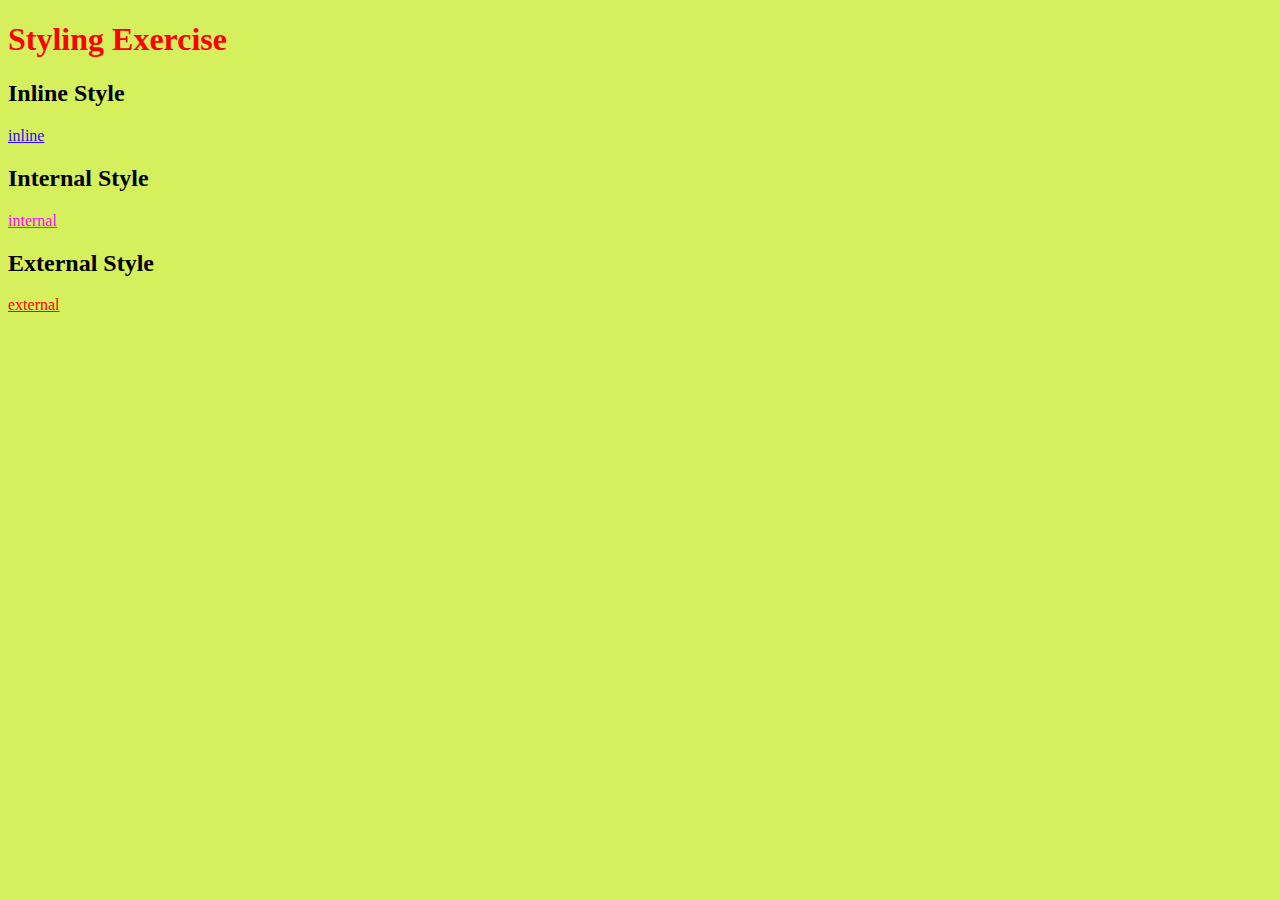
<file: 11-dars/index.html>
<!DOCTYPE html>
<html lang="en">
<head>
    <meta charset="UTF-8">
    <meta name="viewport" content="width=device-width, initial-scale=1.0">
    <title>Amatov</title>
</head>
<body style="background-color: rgb(213, 240, 92);">
    <h1 style="color: rgb(255, 0, 0);">Styling Exercise</h1>

    <h2>Inline Style</h2>
    <a href="inline.html" style="color: rgb(47, 0, 255);">inline</a>

    <h2>Internal Style</h2>
    <a href="internalstyle.html" style="color: fuchsia;">internal</a>

    <h2>External Style</h2>
    <a href="externalstyle.html" style="color: rgb(255, 0, 0);">external</a>
</body>
</html>
</file>
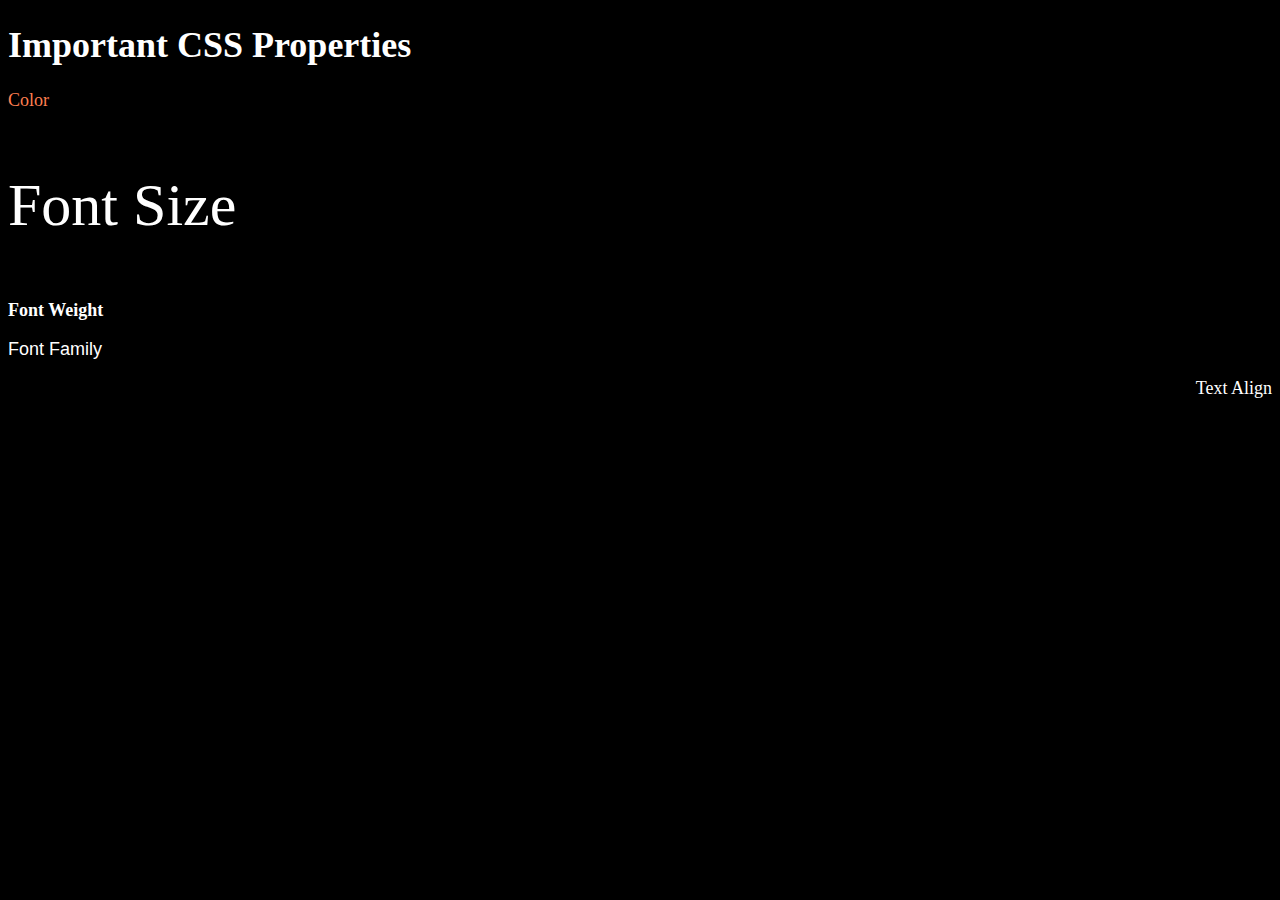
<file: 13-dars/index.html>
<!DOCTYPE html>
<html lang="en">
<head>
    <meta charset="UTF-8">
    <meta name="viewport" content="width=device-width, initial-scale=1.0">
    <title>Document</title>
    <style>
        body {
            background-color: rgb(0, 0, 0);
            color: rgb(255, 255, 255);
            font-size: 18px;
        }

        #p1 {
            color: coral;
        }

        .p2 {
            font-size: 2rem;
        }

        .p3 {
            font-weight: 900;
        }

        .p4 {
            font-family: Arial, sans-serif;
        }

        .p5 {
            text-align: right;
        }

        html {
            font-size: 30px;
        }
    </style>
</head>
<body>
    <h1>Important CSS Properties</h1>
    <p id="p1">Color</p>
    <p class="p2">Font Size</p>
    <p class="p3">Font Weight</p>
    <p class="p4">Font Family</p>
    <p class="p5">Text Align</p>
</body>
</html>
</file>
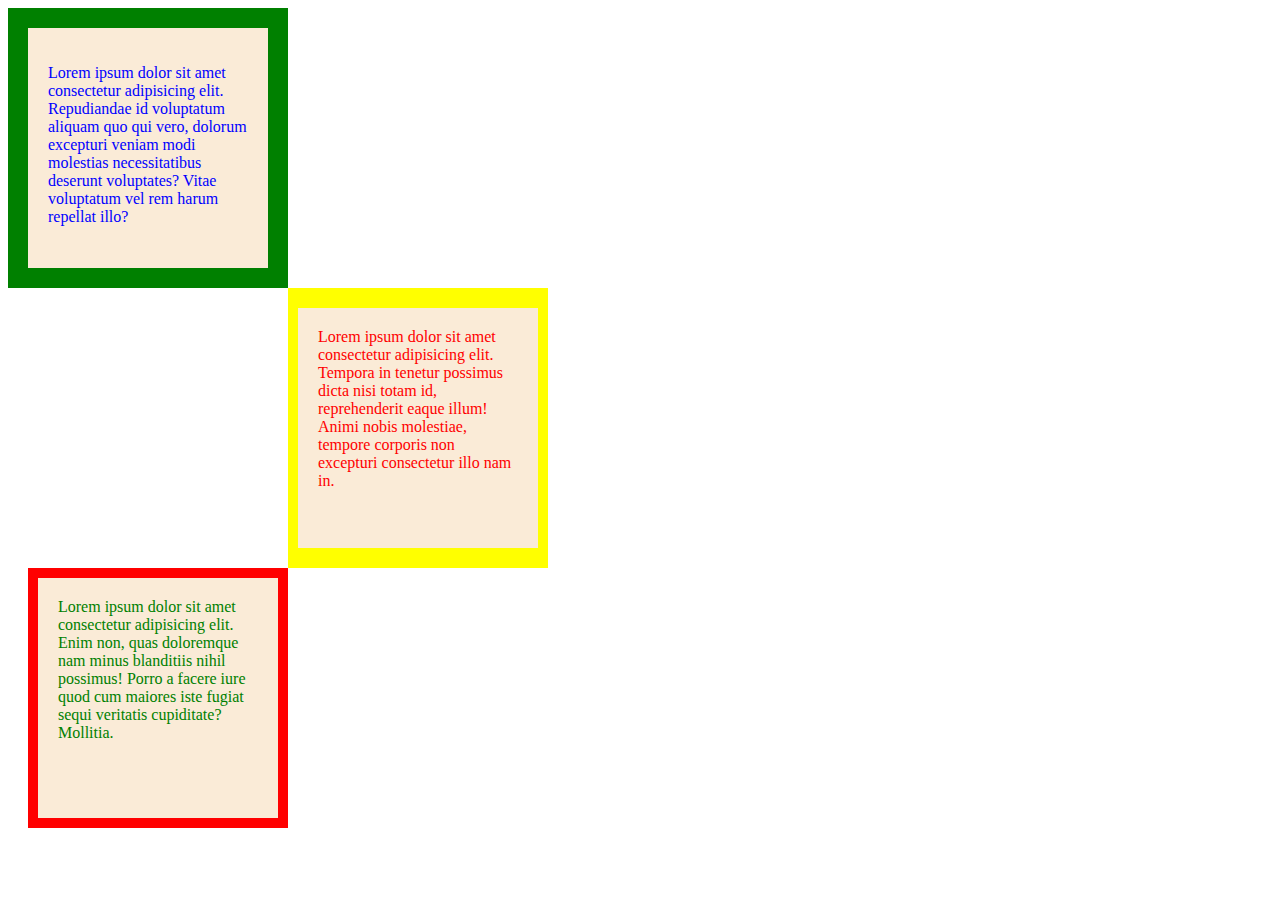
<file: 14-dars/index.html>
<!DOCTYPE html>
<html lang="en">
<head>
    <meta charset="UTF-8">
    <meta name="viewport" content="width=device-width, initial-scale=1.0">
    <title>Amatov</title>
    <style>
        #div-1 {
            height: 200px;
            width: 200px;
            border: 20px solid green;
            padding: 20px;
            background-color: antiquewhite;
            color: blue;
        }

        #div-2 {
            height: 200px;
            width: 200px;
            border: 30px solid yellow;
            padding: 20px;
            margin: 0 0 0 280px;
            background-color: antiquewhite;
            color: red;
            border-width: 20px 10px;
        }
        #div-3 {
            height: 200px;
            width: 200px;
            border: 10px solid red;
            padding: 20px;
            background-color: antiquewhite;
            color: green;
            margin: 0 0 0 20px;
        }
    </style>
</head>
<body>
    <div id="div-1">
        <p>Lorem ipsum dolor sit amet consectetur adipisicing elit. Repudiandae id voluptatum aliquam quo qui vero, dolorum excepturi veniam modi molestias necessitatibus deserunt voluptates? Vitae voluptatum vel rem harum repellat illo?</p>
    </div>
    <div id="div-2">Lorem ipsum dolor sit amet consectetur adipisicing elit. Tempora in tenetur possimus dicta nisi totam id, reprehenderit eaque illum! Animi nobis molestiae, tempore corporis non excepturi consectetur illo nam in.</div>
    <div id="div-3">Lorem ipsum dolor sit amet consectetur adipisicing elit. Enim non, quas doloremque nam minus blanditiis nihil possimus! Porro a facere iure quod cum maiores iste fugiat sequi veritatis cupiditate? Mollitia.</div>
</body>
</html>
</file>
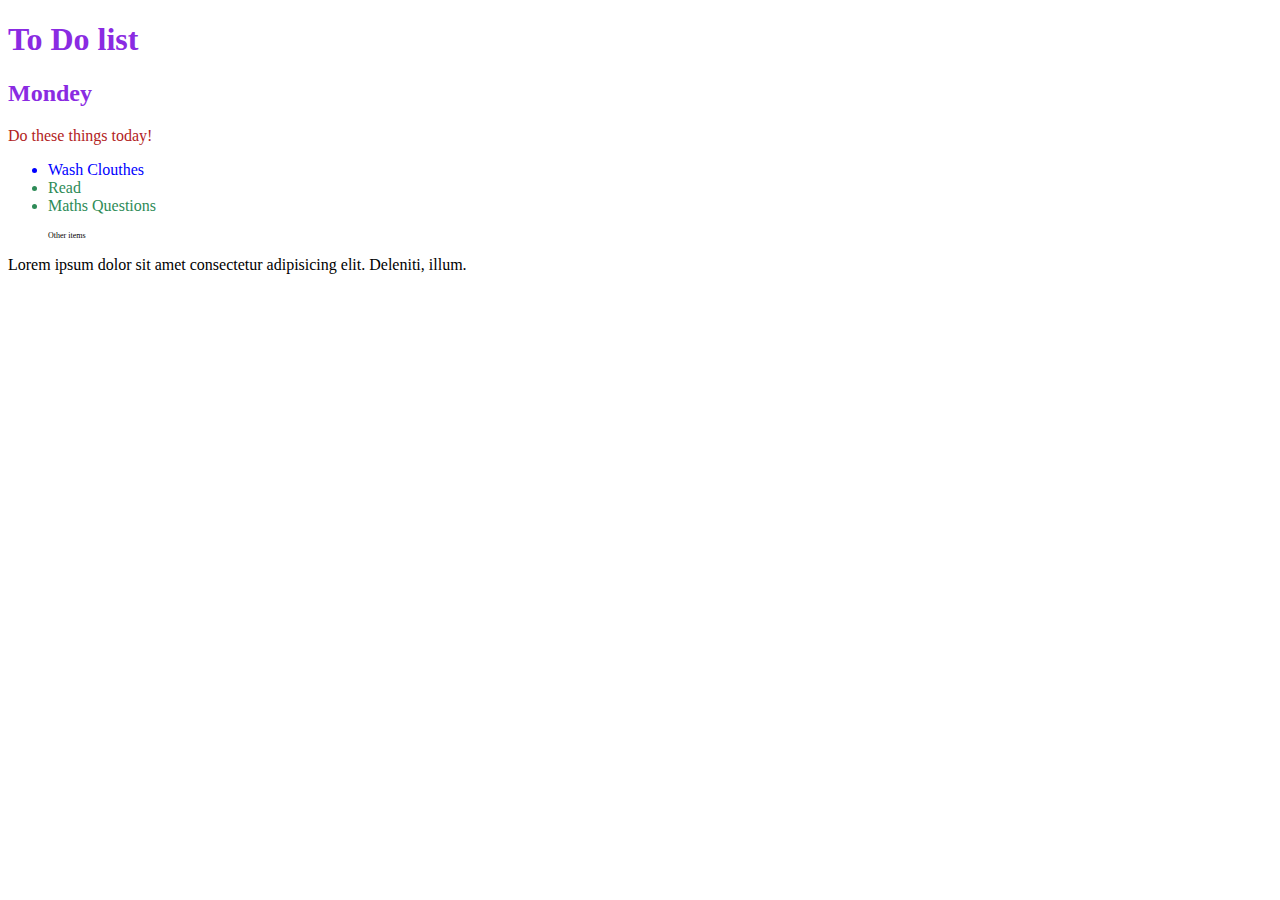
<file: 17-dars/index.html>
<!DOCTYPE html>
<html lang="en">
<head>
    <title>Document</title>
    <link rel="stylesheet" href="style.css">
</head>
<body>
    <h1>To Do list</h1>
    <h2>Mondey</h2>
    <div class="box">
        <p class="done">Do these things today!</p>
        <ul class="list">
            <li>Wash Clouthes</li>
            <li class="done">Read</li>
            <li class="done">Maths Questions</li>
        </ul>
    </div>
    <ul>
        <p class="done">Other items</p>
    </ul>
    <p>Lorem ipsum dolor sit amet consectetur adipisicing elit. Deleniti, illum.</p>
</body>
</html>
</file>
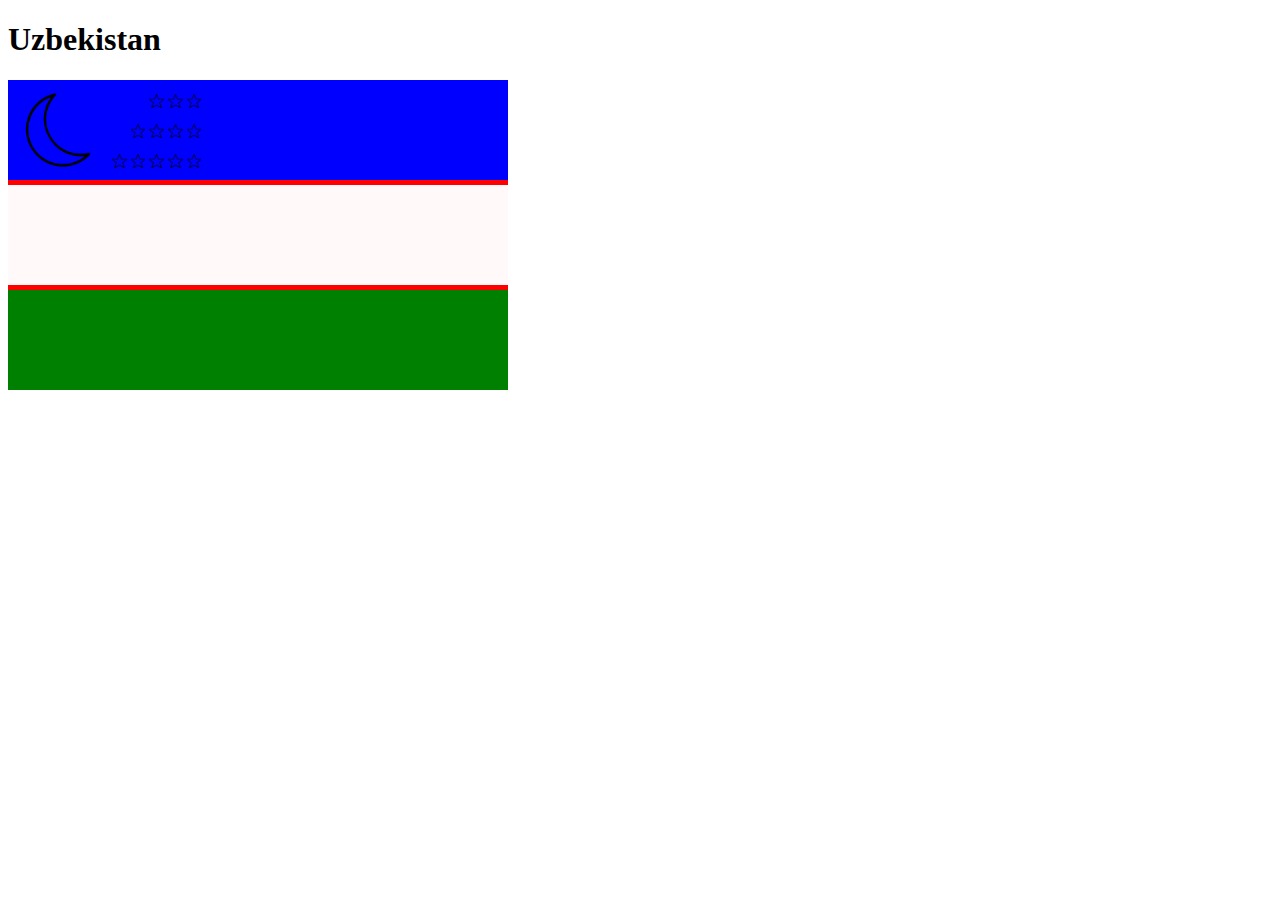
<file: 22-dars/index.html>
<!DOCTYPE html>
<html lang="en">
<head>
    <meta charset="UTF-8">
    <meta name="viewport" content="width=device-width, initial-scale=1.0">
    <title>Document</title>
    <style>
        #a {
            background-color: blue;
            height: 100px;
            width: 500px;
        }

        #b {
            background-color: rgb(255, 249, 249);
            height: 100px;
            width: 500px;
            border: 5px solid red;
            border-width: 5px 0;
        }

        #s {
            background-color: green;
            height: 100px;
            width: 500px;
        }

        .star {
            height: 14px;
            margin-bottom: 12px;
        }

        .moon {
            height: 100px;
            display: inline-block;
        }

        .abb {
            display: inline-block;
        }

        .star1 {
            text-align: right;
        }

        .star2 {
            text-align: right;
        }

        .star3 {
            text-align: right;
        }
    </style>
</head>
<body>
    <h1>Uzbekistan</h1>

    <div id="a">
        <img src="5825766.png" alt="" class="moon">
        <div class="abb">
        <div class="star1">
        <img src="1695842334_gas-kvas-com-p-kartinki-zvezda-9.png" alt="" class="star">
        <img src="1695842334_gas-kvas-com-p-kartinki-zvezda-9.png" alt="" class="star">
        <img src="1695842334_gas-kvas-com-p-kartinki-zvezda-9.png" alt="" class="star">
        </div>
        <div class="star2">
        <img src="1695842334_gas-kvas-com-p-kartinki-zvezda-9.png" alt="" class="star">
        <img src="1695842334_gas-kvas-com-p-kartinki-zvezda-9.png" alt="" class="star">
        <img src="1695842334_gas-kvas-com-p-kartinki-zvezda-9.png" alt="" class="star">
        <img src="1695842334_gas-kvas-com-p-kartinki-zvezda-9.png" alt="" class="star">
        </div>
        <div class="star3">
        <img src="1695842334_gas-kvas-com-p-kartinki-zvezda-9.png" alt="" class="star">
        <img src="1695842334_gas-kvas-com-p-kartinki-zvezda-9.png" alt="" class="star">
        <img src="1695842334_gas-kvas-com-p-kartinki-zvezda-9.png" alt="" class="star">
        <img src="1695842334_gas-kvas-com-p-kartinki-zvezda-9.png" alt="" class="star">
        <img src="1695842334_gas-kvas-com-p-kartinki-zvezda-9.png" alt="" class="star">
        </div></div>
    </div>
    <div id="b"></div>
    <div id="s"></div>
</body>
</body>
</html>
</file>
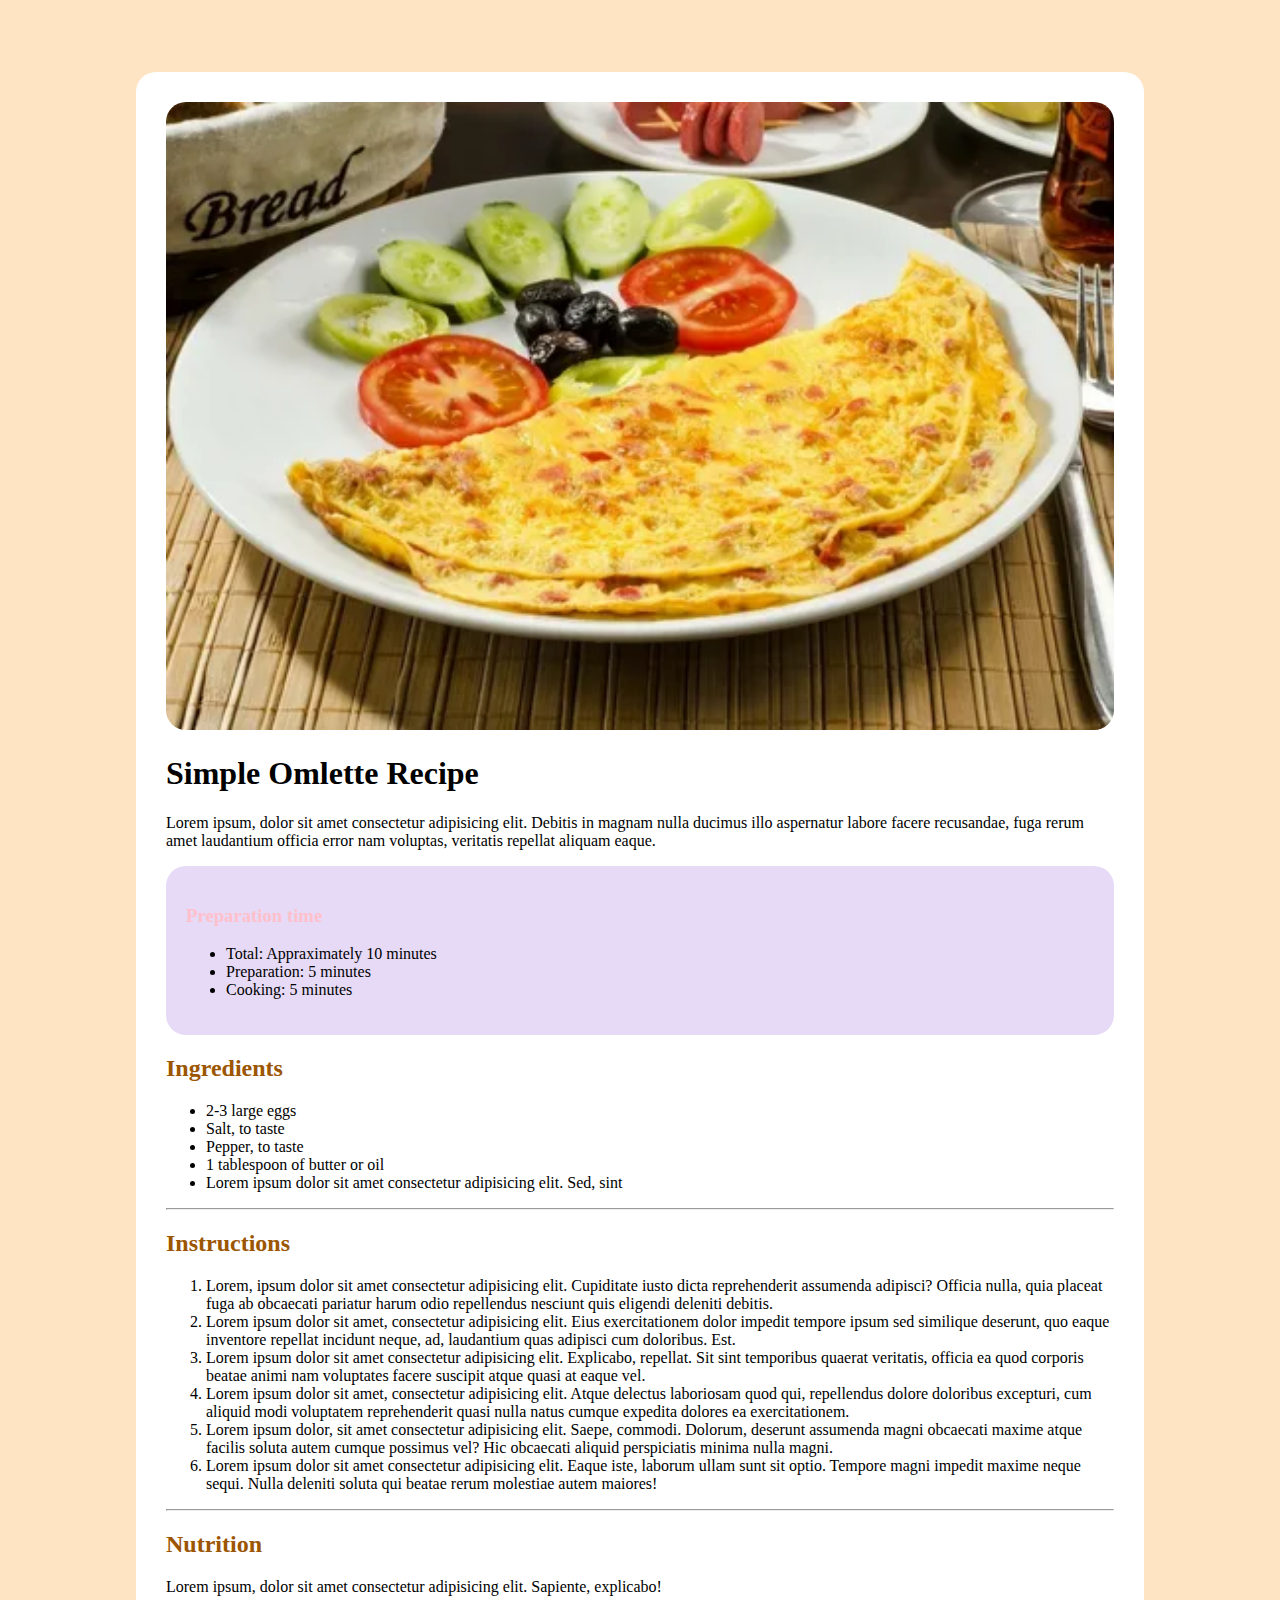
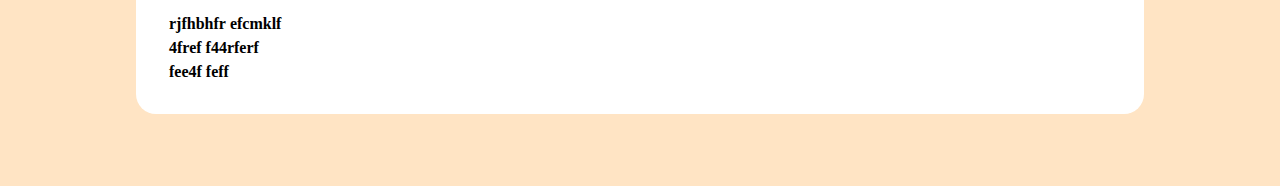
<file: 23-dars/index.html>
<!DOCTYPE html>
<html lang="en">
<head>
    <meta charset="UTF-8">
    <meta name="viewport" content="width=device-width, initial-scale=1.0">
    <title>Amatov0</title>
    <link rel="stylesheet" href="style.css">
</head>
<body>
    <div id="photo">
        <img src="i.webp" alt="">
        
    <h1>Simple Omlette Recipe</h1>

    <p>Lorem ipsum, dolor sit amet consectetur adipisicing elit. Debitis in magnam nulla ducimus illo aspernatur labore facere recusandae, fuga rerum amet laudantium officia error nam voluptas, veritatis repellat aliquam eaque.</p>
    <div id="p">
        <h3 style="color: pink;">Preparation time</h3>
        <td>
            <ul>
                <li>Total: Appraximately 10 minutes</li>
                <li>Preparation: 5 minutes</li>
                <li>Cooking: 5 minutes</li>
            </ul>
        </td>
    </div>

    <h2>Ingredients</h2>

    <td>
        <ul>
            <li>2-3 large eggs</li>
            <li>Salt, to taste</li>
            <li>Pepper, to taste</li>
            <li>1 tablespoon of butter or oil</li>
            <li>Lorem ipsum dolor sit amet consectetur adipisicing elit. Sed, sint</li>
        </ul>
    </td>

    <hr>

    <h2>Instructions</h2>

    <td>
        <ol>
            <li>Lorem, ipsum dolor sit amet consectetur adipisicing elit. Cupiditate iusto dicta reprehenderit assumenda adipisci? Officia nulla, quia placeat fuga ab obcaecati pariatur harum odio repellendus nesciunt quis eligendi deleniti debitis.</li>
            <li>Lorem ipsum dolor sit amet, consectetur adipisicing elit. Eius exercitationem dolor impedit tempore ipsum sed similique deserunt, quo eaque inventore repellat incidunt neque, ad, laudantium quas adipisci cum doloribus. Est.</li>
            <li>Lorem ipsum dolor sit amet consectetur adipisicing elit. Explicabo, repellat. Sit sint temporibus quaerat veritatis, officia ea quod corporis beatae animi nam voluptates facere suscipit atque quasi at eaque vel.</li>
            <li>Lorem ipsum dolor sit amet, consectetur adipisicing elit. Atque delectus laboriosam quod qui, repellendus dolore doloribus excepturi, cum aliquid modi voluptatem reprehenderit quasi nulla natus cumque expedita dolores ea exercitationem.</li>
            <li>Lorem ipsum dolor, sit amet consectetur adipisicing elit. Saepe, commodi. Dolorum, deserunt assumenda magni obcaecati maxime atque facilis soluta autem cumque possimus vel? Hic obcaecati aliquid perspiciatis minima nulla magni.</li>
            <li>Lorem ipsum dolor sit amet consectetur adipisicing elit. Eaque iste, laborum ullam sunt sit optio. Tempore magni impedit maxime neque sequi. Nulla deleniti soluta qui beatae rerum molestiae autem maiores!</li>
        </ol>
    </td>

    <hr>

    <h2>Nutrition</h2>
    <p>Lorem ipsum, dolor sit amet consectetur adipisicing elit. Sapiente, explicabo!</p>
    
    <div >
        <table>
            <tbody>
                <th>rjfhbhfr</th>
                <th>efcmklf</th>
            </tbody>
        </table>



        <table>
            <tbody>
                <th>4fref</th>
                <th>f44rferf</th>
            </tbody>
        </table>



        <table>
            <tbody>
                <th>fee4f</th>
                <th>feff</th>
            </tbody>
        </table>
    </div>
    </div>
</body>
</html>
</file>
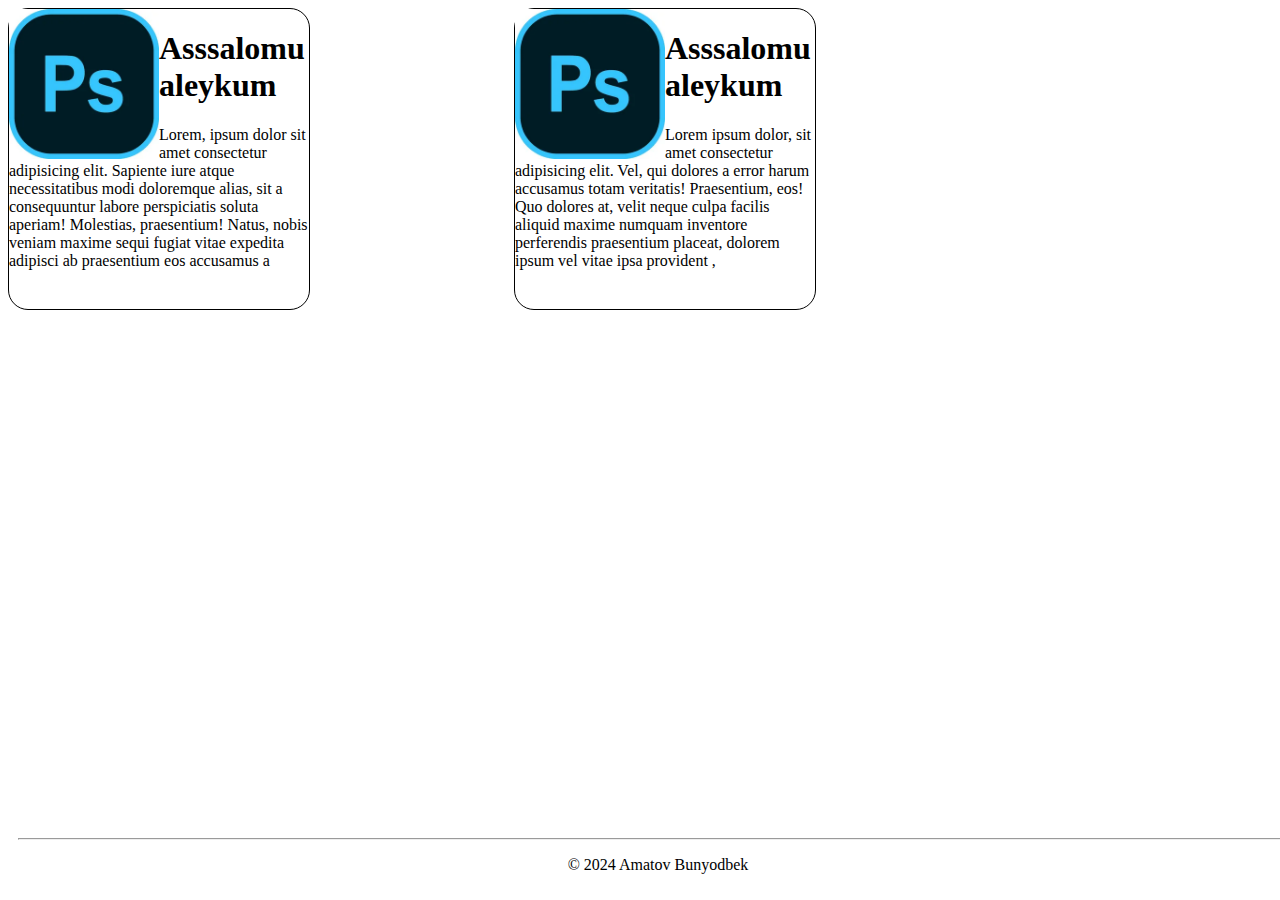
<file: 24-dars/index.html>
<!DOCTYPE html>
<html lang="en">
<head>
    <meta charset="UTF-8">
    <meta name="viewport" content="width=device-width, initial-scale=1.0">
    <title>Document</title>
    <style>
        #bir {
            border: 1px solid black;
            height: 300px;
            width: 300px;
            border-radius: 20px;
            display: inline-block;

        }
        #ikki {
            border: 1px solid black;
            height: 300px;
            width: 300px;
            border-radius: 20px;
            display: inline-block;
            position: relative;
            left: 200px;
        }
        img {
            float: left;
        }

        footer {
            text-align: center;
            position: absolute;
            bottom: 0%;
            width: 100%;
            padding: 10px;
        }

        #bir:hover {
            color: blue;

        }

        #ikki:hover {
            color: red;
        }
    </style>
</head>
<body>
    <div id="bir">
        <img src="i.webp" alt="" style="width: 150px;">
        <h1>Asssalomu aleykum</h1>
        <p>Lorem, ipsum dolor sit amet consectetur adipisicing elit. Sapiente iure atque necessitatibus modi doloremque alias, sit a consequuntur labore perspiciatis soluta aperiam! Molestias, praesentium! Natus, nobis veniam maxime sequi fugiat vitae expedita adipisci ab praesentium eos accusamus a  </p>
    </div>
    <div id="ikki">
        <img src="i.webp" alt="" style="width: 150px;">
        <h1>Asssalomu aleykum</h1>
        <p>Lorem ipsum dolor, sit amet consectetur adipisicing elit. Vel, qui dolores a error harum accusamus totam veritatis! Praesentium, eos! Quo dolores at, velit neque culpa facilis aliquid maxime numquam inventore perferendis praesentium placeat, dolorem ipsum vel vitae ipsa provident ,</p>
    </div>
   
    <footer>
        <hr>
        <p>&copy; 2024 Amatov Bunyodbek</p>
    </footer>
</body>
</html>
</file>
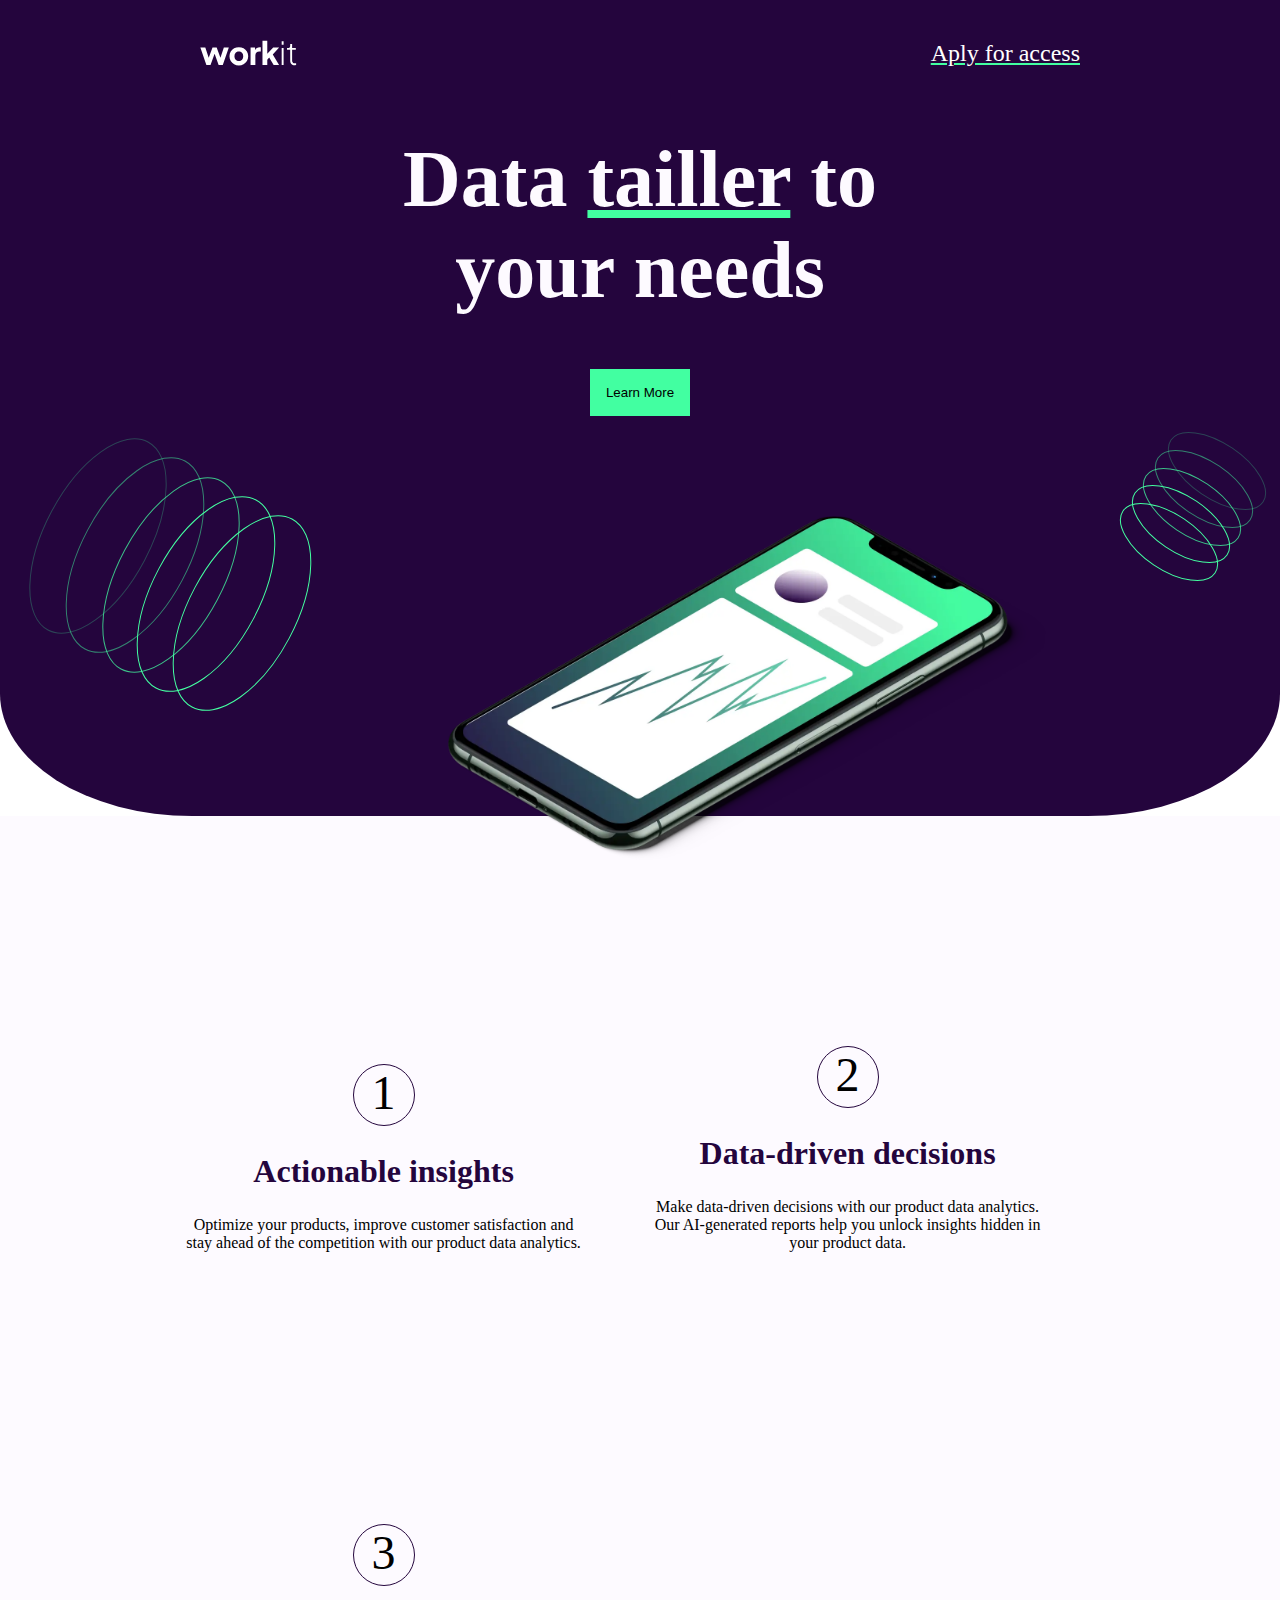
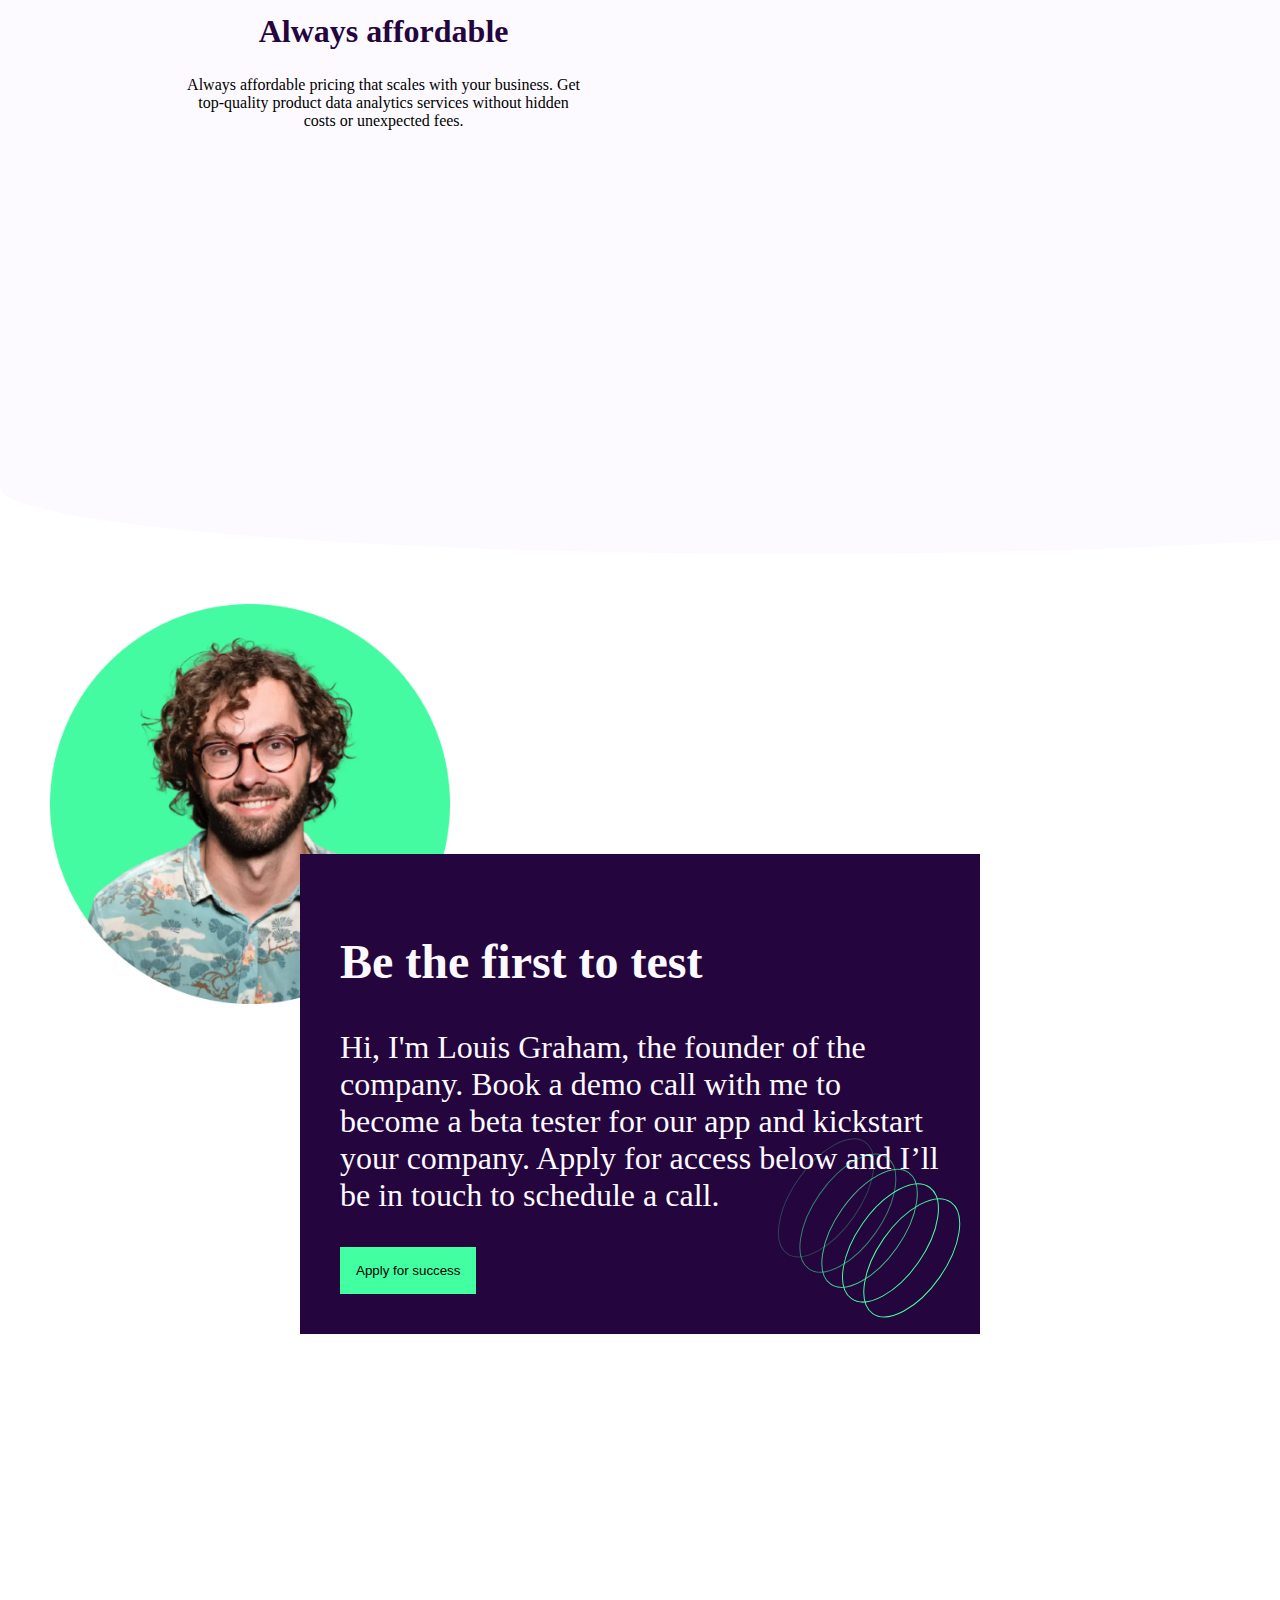
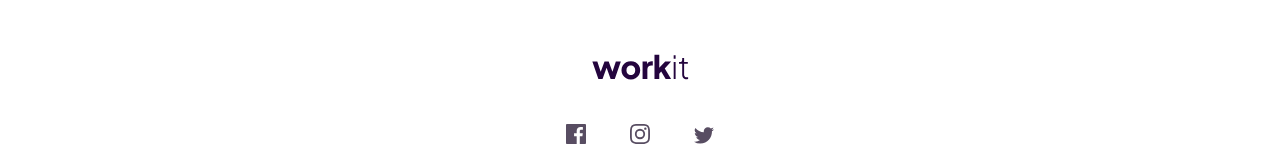
<file: 26-dars/index.html>
<!DOCTYPE html>
<html lang="en">
<head>
    <meta charset="UTF-8">
    <meta name="viewport" content="width=device-width, initial-scale=1.0">
    <title>Amatov</title>
    <link rel="stylesheet" href="styles.css">
</head>
<body>
    <header>
        <nav>
        <img src="./assets/images/logo-light.svg" alt="">
        <a href="#">Aply for access</a>
        </nav>
        <div id="main">
        <h1>Data <span id="tailler">tailler</span> to <br> your needs</h1>
        <button>Learn More</button>
        </div>
        <img src="./assets/images/image-hero.webp" alt="" id="main-img">
        <img src="./assets/images/bg-pattern-1.svg" alt="" id="bg-pattern-1">
        <img src="./assets/images/bg-pattern-2.svg" alt="" id="bg-pattern-2">
    </header>
    <div id="about">
        <div class="card">
            <span>1</span>
            <h2>Actionable insights</h2>
            <p>Optimize your products, improve customer
            satisfaction and stay ahead of the competition
            with our product data analytics.
            </p>
        </div>
        <div class="card">
            <span>2</span>
            <h2>Data-driven decisions</h2>
            <p>Make data-driven decisions with our product data
                analytics. Our AI-generated reports help you
                unlock insights hidden in your product data.
            </p>
        </div>
        <div class="card">
            <span>3</span>
            <h2>Always affordable</h2>
            <p>Always affordable pricing that scales with your
                business. Get top-quality product data analytics
                services without hidden costs or unexpected
                fees.
            </p>
        </div>
    </div>
    <div id="founder">
        <div>
            <img src="./assets/images/image-founder.webp" alt="" id="founder-img">
            <h2>Be the first to test</h2>
            <p>Hi, I'm Louis Graham, the founder of the
                company. Book a demo call with me to become
                a beta tester for our app and kickstart your
                company. Apply for access below and I’ll be
                in touch to schedule a call.</p>
                <button>Apply for success</button>
                <img src="./assets/images/bg-pattern-3.svg" alt="" id="bg3">
        </div>
    </div>
    <footer>
        <div>
            <img src="./assets/images/logo-dark.svg" alt="">
        </div>
        <div>
            <img src="./assets/images/icon-facebook.svg" alt="">
            <img src="./assets/images/icon-instagram.svg" alt="">
            <img src="./assets/images/icon-twitter.svg" alt="">
        </div>
    </footer>
</body>
</html>
</file>
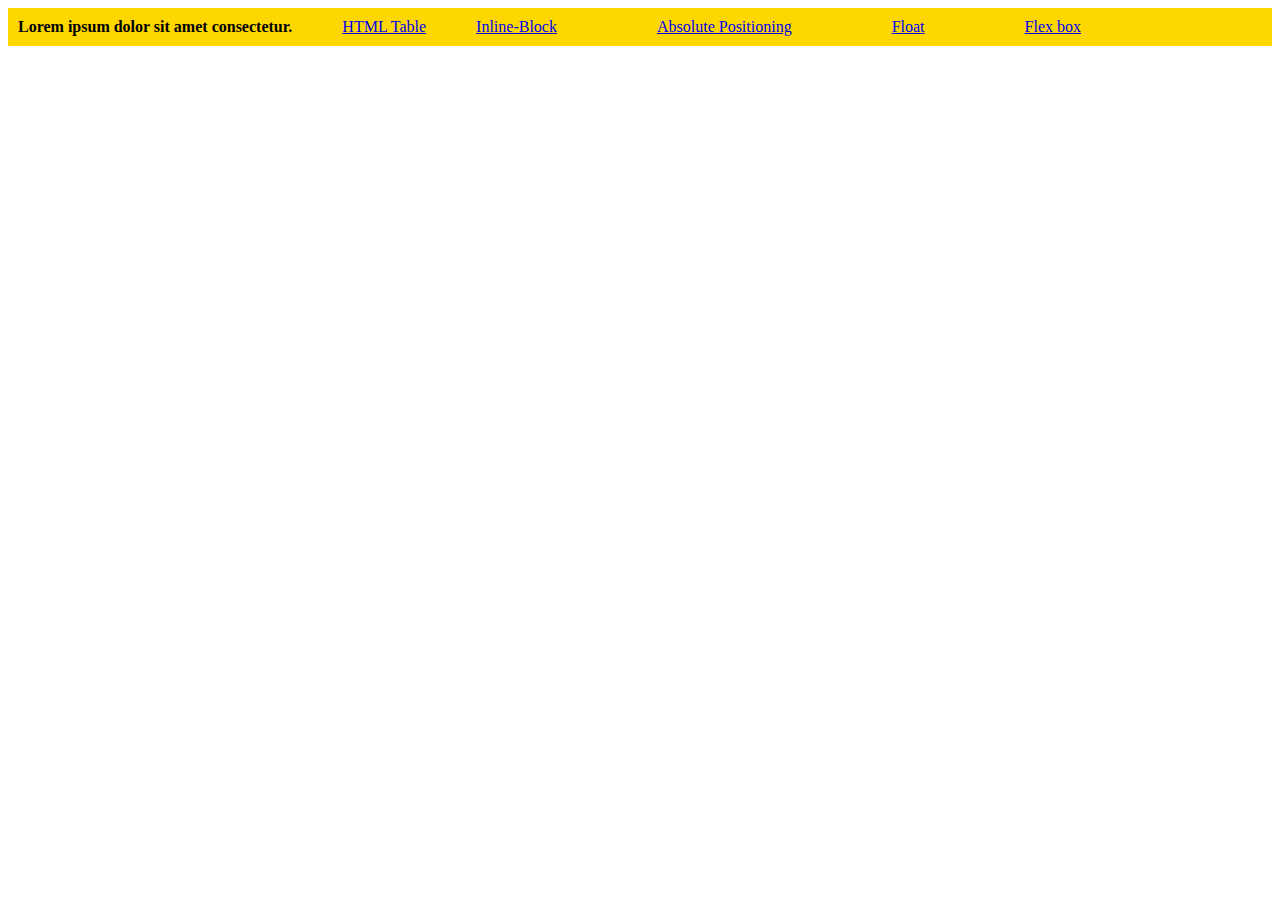
<file: 27-dars/index.html>
<!DOCTYPE html>
<html lang="en">
<head>
    <meta charset="UTF-8">
    <meta name="viewport" content="width=device-width, initial-scale=1.0">
    <title>Amatov</title>
    <style>
        p {
            padding: 0;
            margin: 0;
            font-weight: 700;
        }

        li {
            list-style: none;
        }

        .ota {
            padding: 10px;
            background-color: gold;
            display: flex;
            gap: 50px;
        }
    </style>
</head>
<body>
    <div class="ota">
        <p>Lorem ipsum dolor sit amet consectetur.</p>
        <li><a href="#">HTML Table</a></li>
        <li><a href="#">Inline-Block</li>
        <li><a href="#">Absolute Positioning</li>
        <li><a href="#">Float</li>
        <li><a href="#">Flex box</li>
    </div>
</body>
</html>
</file>
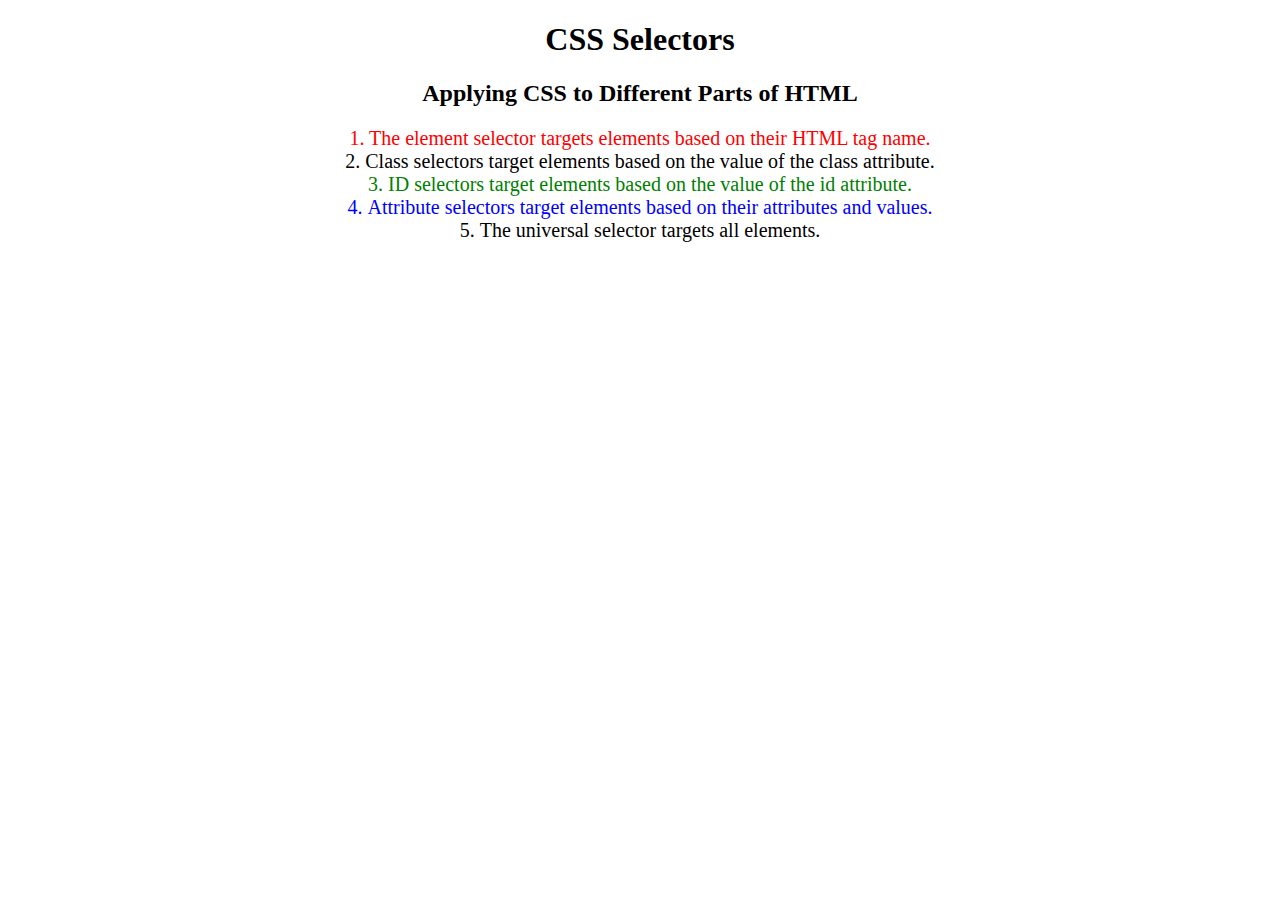
<file: 12-dars/11/index.html>
<!DOCTYPE html>
<html lang="en">

<head>
  <meta charset="UTF-8">
  <title>CSS Selectors</title>
  <link rel="stylesheet" href="./style.css" />
</head>

<body>
  <h1>CSS Selectors</h1>
  <h2>Applying CSS to Different Parts of HTML</h2>
  <!-- TODO 1: Set the CSS for all paragraph tags to "color: red" -->
  <p class="note">1. The element selector targets elements based on their HTML tag name.</p>

  <ol>
    <!-- TODO 2: Set the CSS for all elements with a class of "note" to "font-size: 20px" -->
    <li class="note" value="2">Class selectors target elements based on the value of the class attribute.</li>

    <!-- TODO 3: Set the CSS for the element with an id of "id-selector-demo" to "color: green" -->
    <li class="note" id="id-selector-demo" value="3">ID selectors target elements based on the value of the id
      attribute.</li>

    <!-- TODO 4: Set the CSS for the li elements that have the "value" attribute set to "4" to have "color: blue" -->
    <li class="note" value="4">Attribute selectors target elements based on their attributes and values.</li>

    <!-- TODO 5: Set all elements to have "text-align: center" -->
    <li class="note" value="5">The universal selector targets all elements.</li>
  </ol>
</body>

</html>
</file>
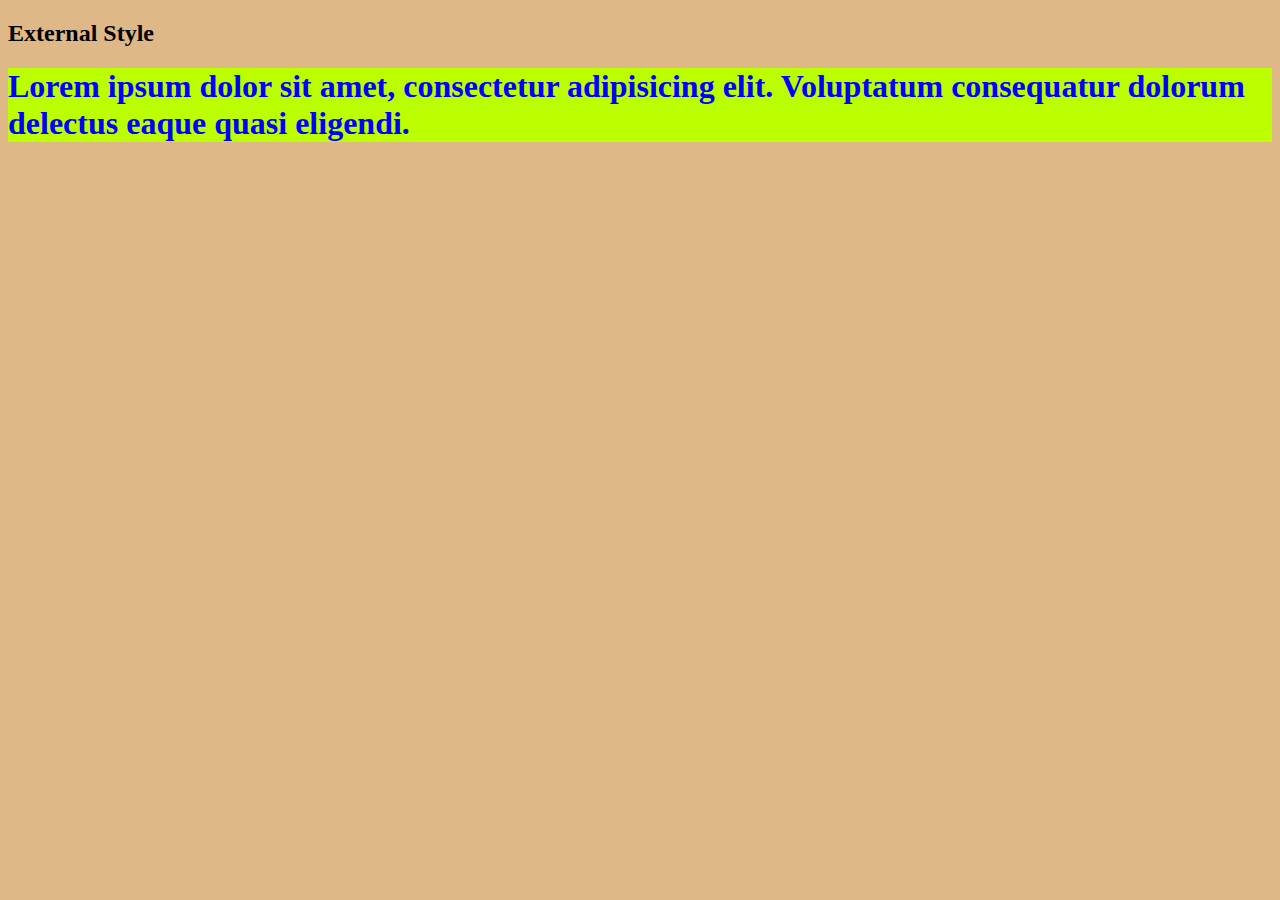
<file: 11-dars/externalstyle.html>
<!DOCTYPE html>
<html lang="en">
<head>
    <meta charset="UTF-8">
    <meta name="viewport" content="width=device-width, initial-scale=1.0">
    <title>Document</title>
    <link rel="stylesheet" href="./style.css">
</head>
<body style="background-color: burlywood;">
    <h2>External Style</h2>
    <h1>Lorem ipsum dolor sit amet, consectetur adipisicing elit. Voluptatum consequatur dolorum delectus eaque quasi eligendi.</h1>
</body>
</html>
</file>
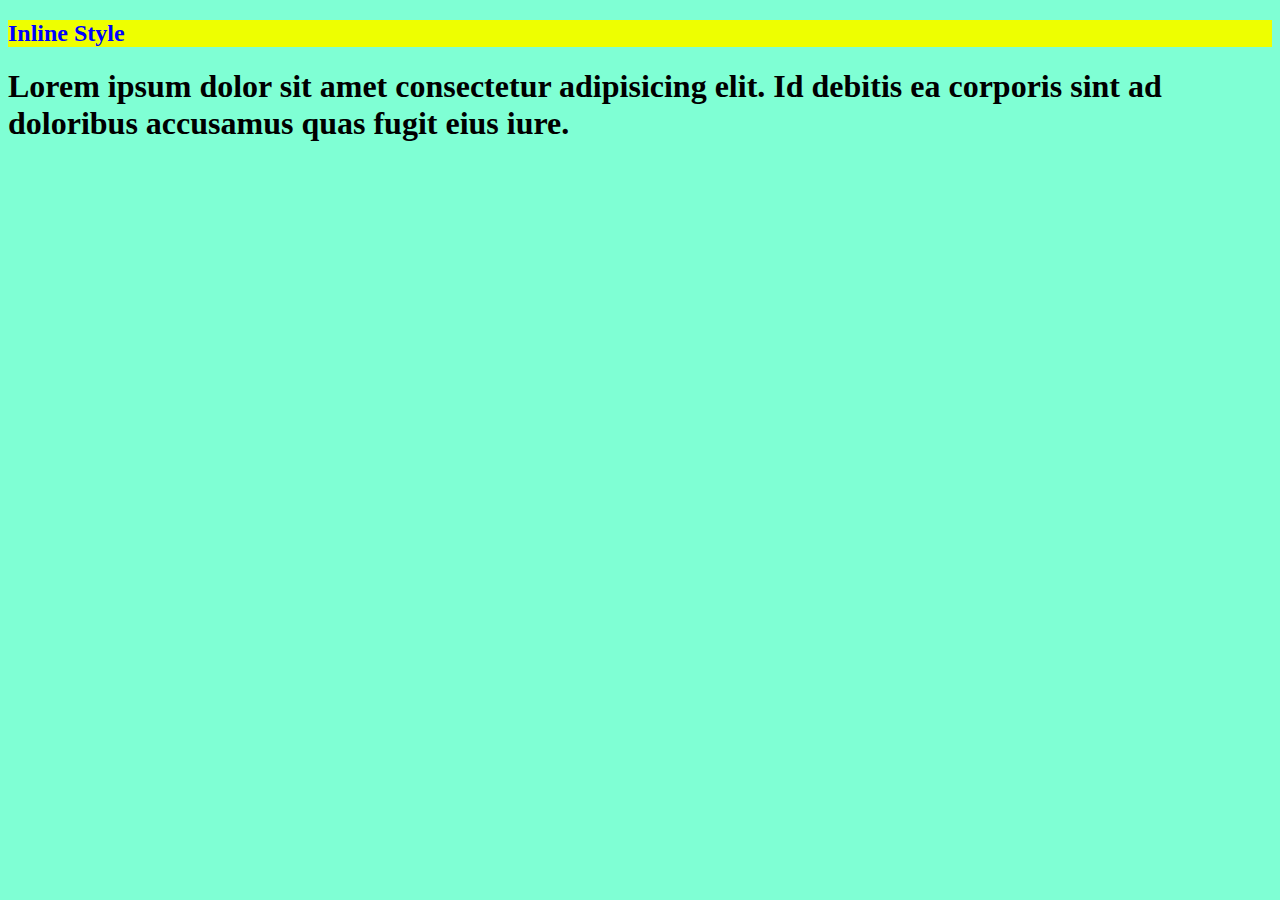
<file: 11-dars/inline.html>
<!DOCTYPE html>
<html lang="en">
<head>
    <meta charset="UTF-8">
    <meta name="viewport" content="width=device-width, initial-scale=1.0">
    <title>Document</title>
</head>
<body style="background-color: aquamarine;">
    <h2 style="background-color: rgb(238, 255, 0); color: blue;">Inline Style</h2>

    <h1>Lorem ipsum dolor sit amet consectetur adipisicing elit. Id debitis ea corporis sint ad doloribus accusamus quas fugit eius iure.</h1>
</body>
</html>
</file>
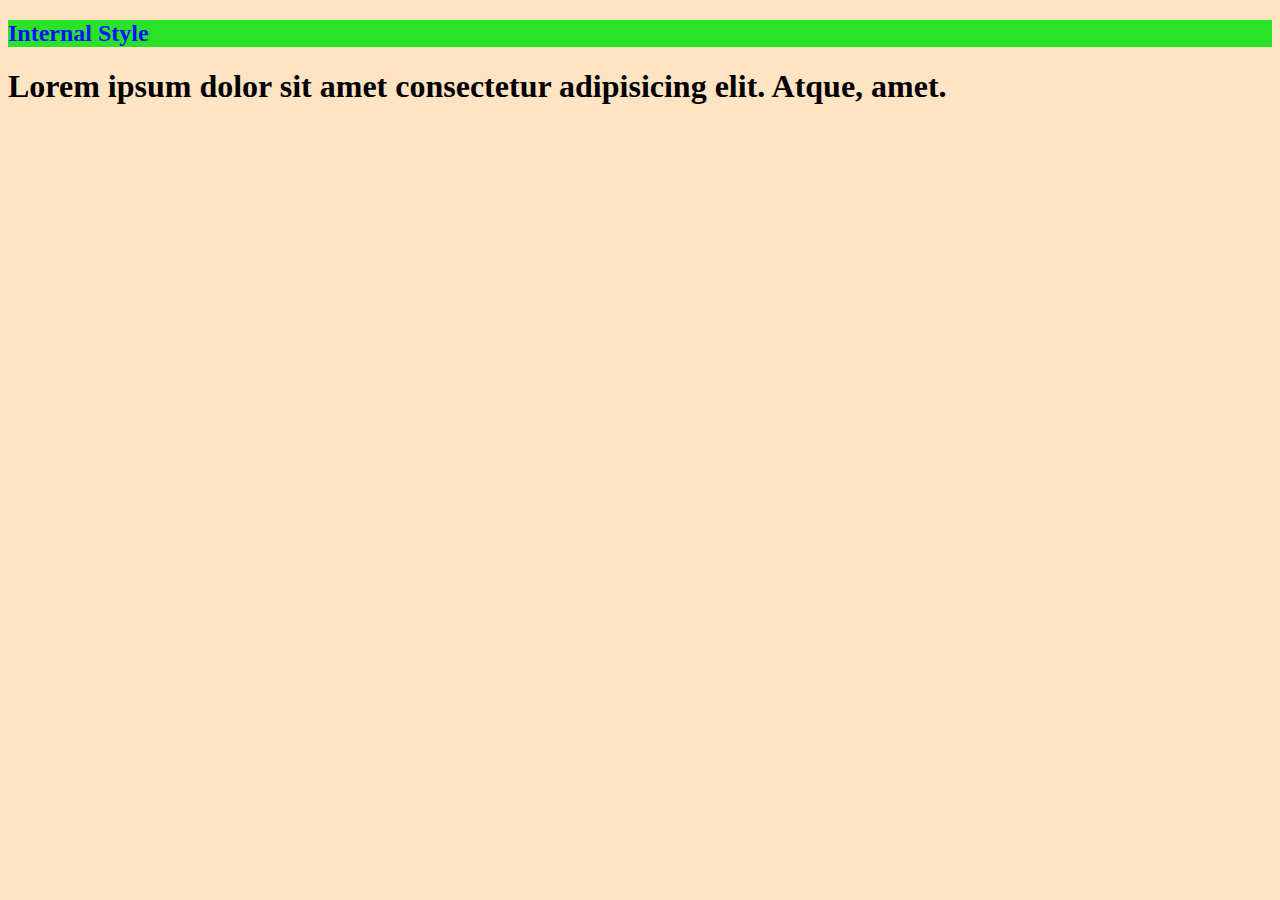
<file: 11-dars/internalstyle.html>
<!DOCTYPE html>
<html lang="en">
<head>
    <meta charset="UTF-8">
    <meta name="viewport" content="width=device-width, initial-scale=1.0">
    <title>Document</title>
    <style>
    h2 {
        background-color: rgb(43, 226, 43);
        color: rgb(0, 17, 255);
        }
    </style>
</head>
<body style="background-color: bisque;">
    <h2>Internal Style</h2>
    <h1>Lorem ipsum dolor sit amet consectetur adipisicing elit. Atque, amet.</h1>
</body>
</html>
</file>
<file: 17-dars/style.css>
h1, h2 {
    color: blueviolet;
}

div>p {
    color: firebrick;
}

ul li {
    color: blue;
}

li.done {
    color: seagreen;
}

ul>p.done {
    font-size: 0.5rem;
}
</file>
<file: 23-dars/style.css>
body {
    background-color: bisque;
    padding: 5% 10%;
}

#photo {
    background-color: white;
    padding: 30px;
    border-radius: 20px;
}
#photo > img {
    width: 100%;
    border-radius: 20px;
}

#p {
    background-color: rgb(230, 218, 247);
    padding: 20px;
    border-radius: 20px;
}

h2 {
    color: rgb(156, 86, 1);
}
</file>
<file: 26-dars/styles.css>
/* darkPurple: 'hsl(273, 85%, 13%)',
  lightPurple: 'hsl(271, 12%, 34%)',
  veryLightPurple: 'hsl(276, 100%, 99%)',
  white: 'hsl(0, 0%, 100%)',
  green: 'hsl(150, 100%, 63%)' */

header {
  background-color: hsl(273, 85%, 13%);
  position: relative;
  padding-bottom: 400px;
  border-radius: 0 0 15% 15%;
}

nav img {
  float: left;
}

nav a {
  float: right;
  color: white;
  font-size: 1.5rem;
  text-decoration: underline hsl(150, 100%, 63%);

}

nav {
  padding: 40px 200px;
}

h1 {
  font-size: 5rem;
  color: hsl(276, 100%, 99%);
}

button {
  padding: 16px;
  background-color: hsl(150, 100%, 63%);
  border: none;
}

#main {
  text-align: center;
}

#main-img {
  width: 600px;
  position: absolute;
  left: 35%;
  margin-top: 100px;
}

#tailler {
  text-decoration: underline hsl(150, 100%, 63%);
}

#bg-pattern-1 {
  position: absolute;
}

#bg-pattern-2 {
  position: absolute;
  right: 0;
}

.card {
  display: inline-block;
  height: 400px;
  width: 400px;
  text-align: center;
  padding: 20px;
  margin: 10px;
}

.card span {
  border: 1px solid hsl(273, 85%, 13%);
  border-radius: 50%;
  height: 60px;
  width: 60px;
  display: inline-block;
  text-align: center;
  font-size: 3rem;
}

.card h2 {
  font-size: 2rem;
  color: hsl(273, 85%, 13%);
}

#about {
  height: 100%;
  width: 100%;
  background-color: hsl(276, 100%, 99%);
  padding: 200px 12%;
  border-radius: 100% / 0 0 10% 10%;
}

#founder-img {
  width: 400px;
  position: absolute;
  left: -250px;
  top: -250px;
  z-index: -1;
}

body {
  margin: 0 auto;
  padding: 0;
}

#founder div {
  background-color: hsl(273, 85%, 13%);
  height: 400px;
  width: 600px;
  padding: 40px;
  color: hsl(276, 100%, 99%);
  margin: 0 auto;
  position: relative;
}

#founder {
  padding: 300px 0;
}

#founder {
  font-size: 2rem;
}

#bg3 {
  position: absolute;
  right: 0;
  bottom: 0;
}

footer {
  width: 100%;
  text-align: center;
}

footer img {
  margin: 20px;
}

@media (max-width: 450px) {
  nav {
    padding: 20px;
  }
  #main-img {
    width: 300px;
    left: 20%;
    margin-top: 50px;
  }
  #bg-pattern-1 {
    width: 100px;
  }
  #bg-pattern-2 {
    width: 100px;
  }
  header {
    padding-bottom: 200px;
  }
  .card {
    width: 100%;
    padding: 0;
    margin: 0;
  }
  #founder div {
    width: 100%;
    height: 600px;
    padding: 5px;
    margin: 0;
  } 
  #founder-img {
    width: 250px;
    left: 75px;
  }
  #about {
    padding: 0;
  }
}
</file>
<file: 12-dars/11/style.css>
ol {
  margin-left: -40px;
  margin-top: -20px;
  list-style-position: inside;
}

/* Write your CSS below, don't change the rules above. */

p {
  color: red;
}

.note {
  font-size: 20px;
}

#id-selector-demo {
  color: green;
}

li[value='4'] {
  color: blue;
}

*{
  text-align: center;
}
</file>
<file: 11-dars/style.css>
h1 {
    background-color: rgb(187, 255, 0);
    color: blue;
   }
</file>
